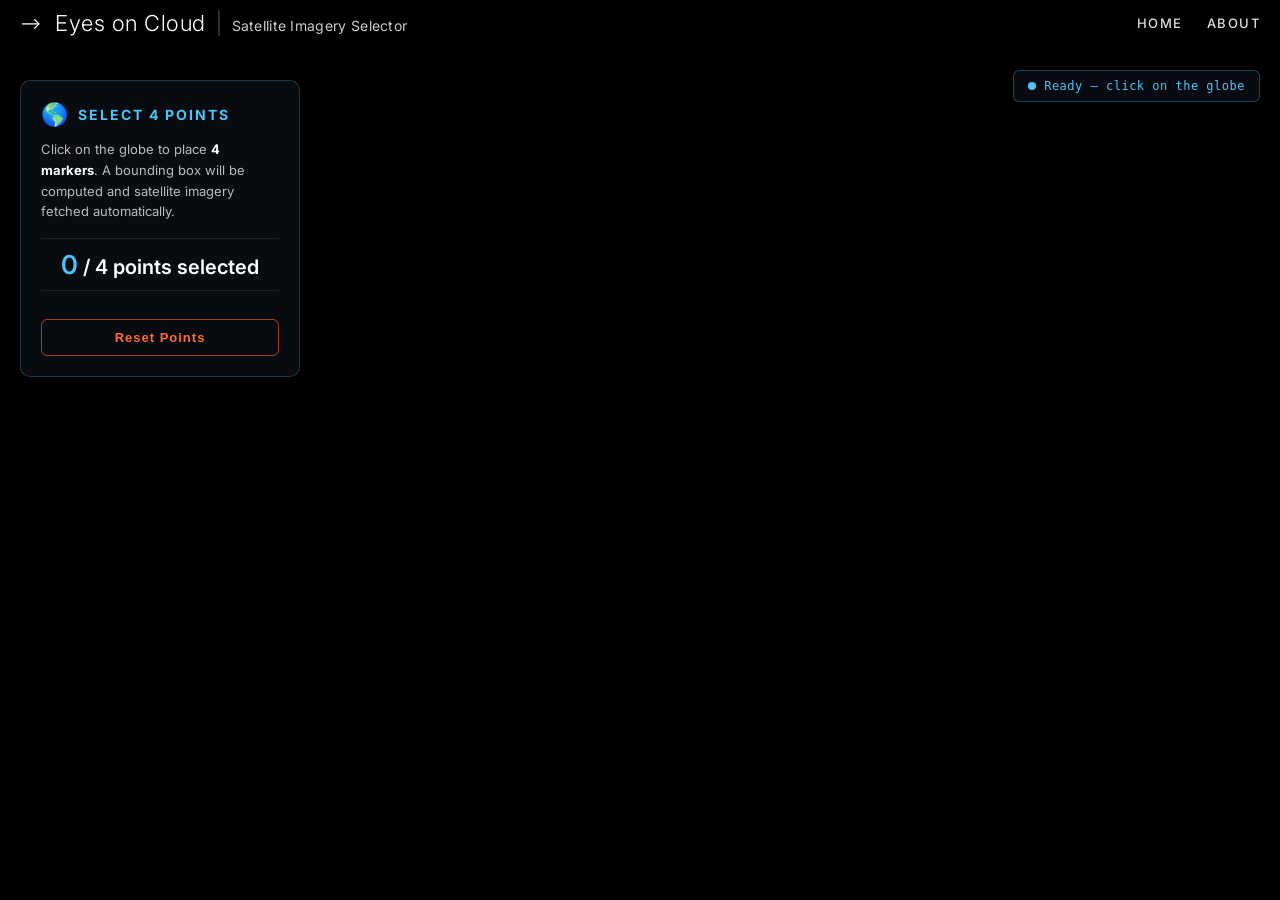
<file: index.html>
<!DOCTYPE html>
<html lang="en">
<head>
    <meta charset="UTF-8">
    <meta name="viewport" content="width=device-width, initial-scale=1.0">
    <title>-Eye on Cloud | Satellite Imagery Selector</title>
    <link rel="stylesheet" href="style.css">
    <link href="https://fonts.googleapis.com/css2?family=Inter:wght@300;400;500;600;700&display=swap" rel="stylesheet">
    <!-- CesiumJS -->
    <script src="https://cesium.com/downloads/cesiumjs/releases/1.124/Build/Cesium/Cesium.js"></script>
    <link href="https://cesium.com/downloads/cesiumjs/releases/1.124/Build/Cesium/Widgets/widgets.css" rel="stylesheet">
</head>
<body>
    <!-- Top Navigation Bar -->
    <header class="top-nav">
        <div class="nav-left">
            <div class="logo-container">
                <div class="nasa-logo">
                    <!-- <svg viewBox="0 0 50 50" width="44" height="44">
                        <circle cx="25" cy="25" r="24" fill="#0B3D91" stroke="#FC3D21" stroke-width="1"/>
                        <!-- <text x="25" y="30" text-anchor="middle" fill="white" font-size="12" font-weight="bold" font-family="Inter">NASA</text> -->
                    </svg> -->
                </div>
                <div class="title-group">
                    <span class="title-main">Eyes on Cloud</span>
                    <span class="title-divider">|</span>
                    <span class="title-sub">Satellite Imagery Selector</span>
                </div>
            </div>
        </div>
        <div class="nav-right">
            <a href="#" class="nav-link">HOME</a>
            <a href="#" class="nav-link">ABOUT</a>
        </div>
    </header>

    <!-- Instructions Panel -->
    <div class="instructions-panel" id="instructionsPanel">
        <div class="instructions-header">
            <span class="instructions-icon">&#127758;</span>
            <span class="instructions-title">SELECT 4 POINTS</span>
        </div>
        <p class="instructions-text">Click on the globe to place <strong>4 markers</strong>. A bounding box will be computed and satellite imagery fetched automatically.</p>
        <div class="points-counter">
            <span id="pointCount">0</span> / 4 points selected
        </div>
        <div class="points-list" id="pointsList"></div>
        <button class="reset-btn" id="resetBtn">Reset Points</button>
    </div>

    <!-- Status Badge -->
    <div class="status-badge" id="statusBadge">
        <span class="status-dot"></span>
        <span id="statusText">Ready — click on the globe</span>
    </div>

    <!-- Bounding Box Info -->
    <div class="bbox-panel hidden" id="bboxPanel">
        <div class="bbox-title">BOUNDING BOX</div>
        <div class="bbox-row"><span>North:</span> <span id="bboxNorth">—</span></div>
        <div class="bbox-row"><span>South:</span> <span id="bboxSouth">—</span></div>
        <div class="bbox-row"><span>East:</span>  <span id="bboxEast">—</span></div>
        <div class="bbox-row"><span>West:</span>  <span id="bboxWest">—</span></div>
    </div>

    <!-- Loading Overlay -->
    <div id="loading-overlay" class="hidden">
        <div class="loading-spinner"></div>
        <div class="loading-text">Fetching Satellite Imagery...</div>
        <div class="loading-layer" id="loadingLayer"></div>
    </div>

    <!-- CesiumJS Container -->
    <div id="cesiumContainer"></div>

    <script src="app.js"></script>
</body>
</html>
</file>
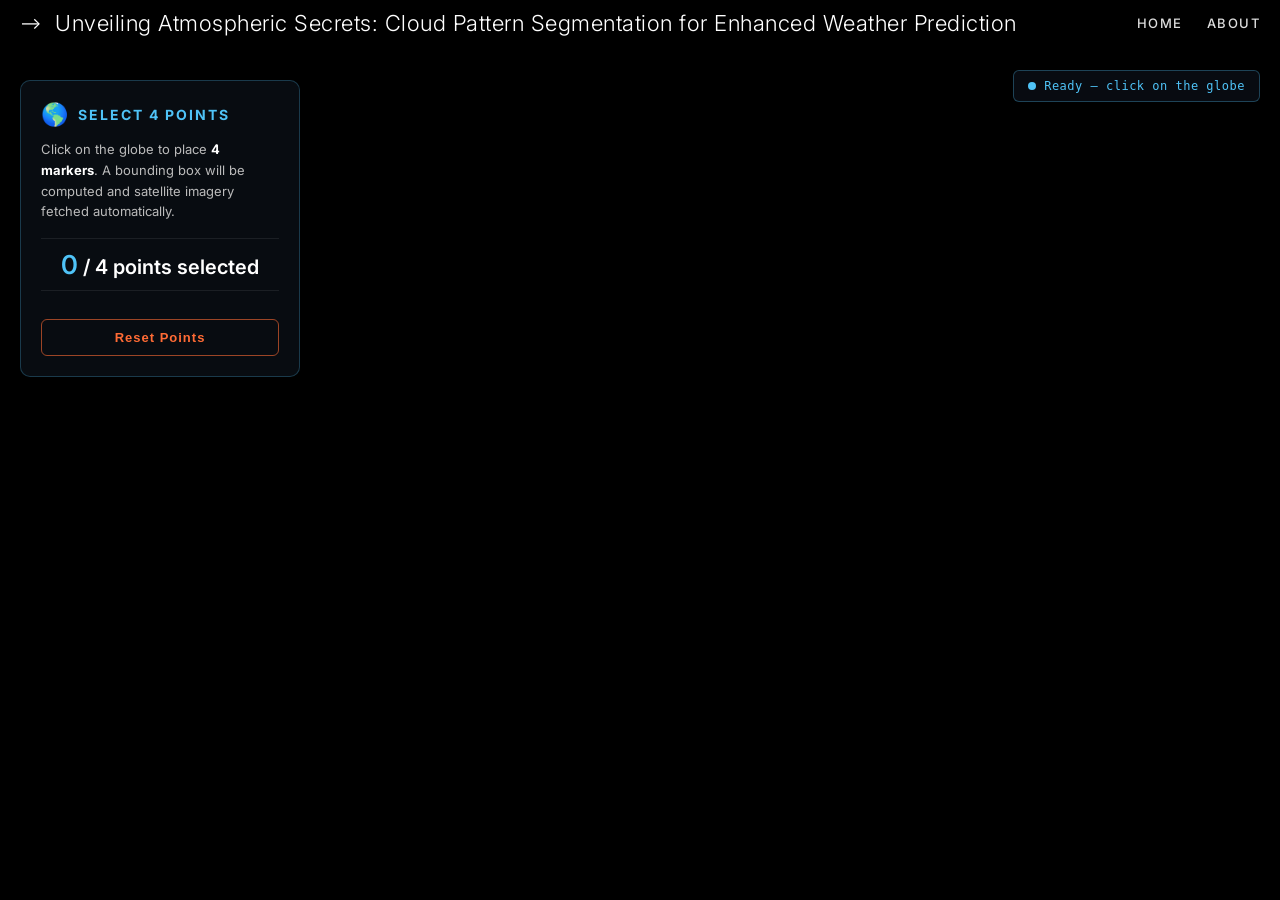
<file: frontend/index.html>
<!DOCTYPE html>
<html lang="en">
<head>
    <meta charset="UTF-8">
    <meta name="viewport" content="width=device-width, initial-scale=1.0">
    <title>Unveiling Atmospheric Secrets: Cloud Pattern Segmentation for Enhanced Weather Prediction</title>
    <link rel="stylesheet" href="style.css">
    <link href="https://fonts.googleapis.com/css2?family=Inter:wght@300;400;500;600;700&display=swap" rel="stylesheet">
    <!-- CesiumJS -->
    <script src="https://cesium.com/downloads/cesiumjs/releases/1.124/Build/Cesium/Cesium.js"></script>
    <link href="https://cesium.com/downloads/cesiumjs/releases/1.124/Build/Cesium/Widgets/widgets.css" rel="stylesheet">
</head>
<body>
    <!-- Top Navigation Bar -->
    <header class="top-nav">
        <div class="nav-left">
            <div class="logo-container">
                <div class="nasa-logo">
                    <!-- <svg viewBox="0 0 50 50" width="44" height="44">
                        <circle cx="25" cy="25" r="24" fill="#0B3D91" stroke="#FC3D21" stroke-width="1"/>
                        <!-- <text x="25" y="30" text-anchor="middle" fill="white" font-size="12" font-weight="bold" font-family="Inter">NASA</text> -->
                    </svg> -->
                </div>
                <div class="title-group">
                    <span class="title-main">Unveiling Atmospheric Secrets: Cloud Pattern Segmentation for Enhanced Weather Prediction</span>
                </div>
            </div>
        </div>
        <div class="nav-right">
            <a href="#" class="nav-link">HOME</a>
            <a href="#" class="nav-link">ABOUT</a>
        </div>
    </header>

    <!-- Instructions Panel -->
    <div class="instructions-panel" id="instructionsPanel">
        <div class="instructions-header">
            <span class="instructions-icon">&#127758;</span>
            <span class="instructions-title">SELECT 4 POINTS</span>
        </div>
        <p class="instructions-text">Click on the globe to place <strong>4 markers</strong>. A bounding box will be computed and satellite imagery fetched automatically.</p>
        <div class="points-counter">
            <span id="pointCount">0</span> / 4 points selected
        </div>
        <div class="points-list" id="pointsList"></div>
        <button class="reset-btn" id="resetBtn">Reset Points</button>
    </div>

    <!-- Status Badge -->
    <div class="status-badge" id="statusBadge">
        <span class="status-dot"></span>
        <span id="statusText">Ready — click on the globe</span>
    </div>

    <!-- Bounding Box Info -->
    <div class="bbox-panel hidden" id="bboxPanel">
        <div class="bbox-title">BOUNDING BOX</div>
        <div class="bbox-row"><span>North:</span> <span id="bboxNorth">—</span></div>
        <div class="bbox-row"><span>South:</span> <span id="bboxSouth">—</span></div>
        <div class="bbox-row"><span>East:</span>  <span id="bboxEast">—</span></div>
        <div class="bbox-row"><span>West:</span>  <span id="bboxWest">—</span></div>
    </div>

    <!-- Weather Forecast Results Panel -->
    <div class="results-panel hidden" id="resultsPanel">
        <div class="results-header">
            <span class="results-icon">&#9729;</span>
            <span class="results-title">WEATHER ANALYSIS</span>
            <button class="results-close" id="resultsCloseBtn">&times;</button>
        </div>
        <div id="resultsContent">
            <div class="results-loading hidden" id="resultsLoading">
                <div class="loading-spinner small"></div>
                <span>Analyzing cloud patterns...</span>
            </div>
            <div id="resultsBody"></div>
        </div>
    </div>

    <!-- Loading Overlay -->
    <div id="loading-overlay" class="hidden">
        <div class="loading-spinner"></div>
        <div class="loading-text">Fetching Satellite Imagery...</div>
        <div class="loading-layer" id="loadingLayer"></div>
    </div>

    <!-- CesiumJS Container -->
    <div id="cesiumContainer"></div>

    <script src="app.js"></script>
</body>
</html>
</file>
<file: style.css>
/* ========================================
   Eyes on the Earth — CesiumJS Styles
======================================== */

* {
    margin: 0;
    padding: 0;
    box-sizing: border-box;
}

body {
    font-family: 'Inter', -apple-system, BlinkMacSystemFont, sans-serif;
    background: #000;
    color: #fff;
    overflow: hidden;
    width: 100vw;
    height: 100vh;
}

a {
    text-decoration: none;
    color: inherit;
}

/* ========================================
   Cesium Container
======================================== */
#cesiumContainer {
    position: fixed;
    top: 0; left: 0;
    width: 100%; height: 100%;
    z-index: 1;
}

/* Hide Cesium default credits / toolbar clutter */
.cesium-viewer-bottom {
    display: none !important;
}

/* ========================================
   Top Navigation
======================================== */
.top-nav {
    position: fixed;
    top: 0; left: 0; right: 0;
    display: flex;
    justify-content: space-between;
    align-items: center;
    padding: 10px 20px;
    z-index: 100;
    background: linear-gradient(180deg, rgba(0,0,0,0.7) 0%, transparent 100%);
    pointer-events: none;
}

.top-nav * {
    pointer-events: auto;
}

.nav-left {
    display: flex;
    align-items: center;
}

.logo-container {
    display: flex;
    align-items: center;
    gap: 14px;
}

.nasa-logo svg {
    filter: drop-shadow(0 0 8px rgba(11,61,145,0.5));
}

.title-group {
    display: flex;
    align-items: baseline;
    gap: 10px;
}

.title-main {
    font-size: 22px;
    font-weight: 300;
    letter-spacing: 0.5px;
}

.title-divider {
    color: #666;
    font-weight: 200;
    font-size: 22px;
}

.title-sub {
    font-size: 14px;
    font-weight: 400;
    color: #ccc;
    letter-spacing: 0.3px;
}

.nav-right {
    display: flex;
    align-items: center;
    gap: 24px;
}

.nav-link {
    font-size: 13px;
    font-weight: 500;
    letter-spacing: 1.5px;
    color: #ddd;
    transition: color 0.2s;
    cursor: pointer;
}

.nav-link:hover {
    color: #fff;
}

/* ========================================
   Instructions Panel (Left Side)
======================================== */
.instructions-panel {
    position: fixed;
    top: 80px;
    left: 20px;
    z-index: 100;
    background: rgba(10, 14, 20, 0.88);
    border: 1px solid rgba(79, 195, 247, 0.25);
    border-radius: 10px;
    padding: 20px;
    width: 280px;
    backdrop-filter: blur(14px);
    box-shadow: 0 8px 32px rgba(0,0,0,0.5);
}

.instructions-header {
    display: flex;
    align-items: center;
    gap: 10px;
    margin-bottom: 12px;
}

.instructions-icon {
    font-size: 22px;
}

.instructions-title {
    font-size: 14px;
    font-weight: 700;
    letter-spacing: 2px;
    color: #4FC3F7;
}

.instructions-text {
    font-size: 13px;
    color: #bbb;
    line-height: 1.6;
    margin-bottom: 16px;
}

.instructions-text strong {
    color: #fff;
}

.points-counter {
    font-size: 20px;
    font-weight: 600;
    color: #fff;
    text-align: center;
    padding: 10px 0;
    border-top: 1px solid rgba(255,255,255,0.08);
    border-bottom: 1px solid rgba(255,255,255,0.08);
    margin-bottom: 12px;
}

#pointCount {
    color: #4FC3F7;
    font-size: 26px;
}

.points-list {
    display: flex;
    flex-direction: column;
    gap: 6px;
    margin-bottom: 16px;
    max-height: 160px;
    overflow-y: auto;
}

.point-item {
    display: flex;
    align-items: center;
    gap: 8px;
    font-size: 12px;
    color: #ccc;
    padding: 6px 10px;
    background: rgba(255,255,255,0.04);
    border-radius: 6px;
    font-family: 'JetBrains Mono', monospace, 'Courier New';
}

.point-item .point-num {
    background: #4FC3F7;
    color: #000;
    width: 20px;
    height: 20px;
    border-radius: 50%;
    display: flex;
    align-items: center;
    justify-content: center;
    font-weight: 700;
    font-size: 11px;
    flex-shrink: 0;
}

.reset-btn {
    width: 100%;
    padding: 10px;
    background: transparent;
    border: 1.5px solid rgba(255, 107, 53, 0.6);
    color: #FF6B35;
    font-size: 13px;
    font-weight: 600;
    letter-spacing: 1px;
    cursor: pointer;
    border-radius: 6px;
    transition: all 0.2s;
}

.reset-btn:hover {
    background: rgba(255, 107, 53, 0.12);
    border-color: #FF6B35;
}

/* ========================================
   Status Badge (Top Right)
======================================== */
.status-badge {
    position: fixed;
    top: 70px;
    right: 20px;
    z-index: 100;
    display: flex;
    align-items: center;
    gap: 8px;
    background: rgba(10, 14, 20, 0.85);
    border: 1px solid rgba(79,195,247,0.3);
    border-radius: 6px;
    padding: 8px 14px;
    font-size: 12px;
    color: #4FC3F7;
    letter-spacing: 0.5px;
    font-family: monospace;
    backdrop-filter: blur(8px);
}

.status-dot {
    width: 8px;
    height: 8px;
    border-radius: 50%;
    background: #4FC3F7;
    animation: status-pulse 2s ease-in-out infinite;
}

.status-badge.error .status-dot {
    background: #FF6B35;
}

.status-badge.error {
    border-color: rgba(255,107,53,0.3);
    color: #FF6B35;
}

.status-badge.success .status-dot {
    background: #81C784;
}

.status-badge.success {
    border-color: rgba(129,199,132,0.3);
    color: #81C784;
}

@keyframes status-pulse {
    0%, 100% { opacity: 1; }
    50% { opacity: 0.3; }
}

/* ========================================
   Bounding Box Panel (Bottom Right)
======================================== */
.bbox-panel {
    position: fixed;
    bottom: 30px;
    right: 20px;
    z-index: 100;
    background: rgba(10, 14, 20, 0.88);
    border: 1px solid rgba(79,195,247,0.25);
    border-radius: 10px;
    padding: 16px 20px;
    width: 220px;
    backdrop-filter: blur(14px);
    box-shadow: 0 8px 32px rgba(0,0,0,0.5);
    transition: opacity 0.3s, transform 0.3s;
}

.bbox-panel.hidden {
    opacity: 0;
    pointer-events: none;
    transform: translateY(10px);
}

.bbox-title {
    font-size: 12px;
    font-weight: 700;
    letter-spacing: 2px;
    color: #FF6B35;
    margin-bottom: 12px;
}

.bbox-row {
    display: flex;
    justify-content: space-between;
    font-size: 13px;
    padding: 4px 0;
    border-bottom: 1px solid rgba(255,255,255,0.05);
}

.bbox-row span:first-child {
    color: #888;
    font-weight: 500;
}

.bbox-row span:last-child {
    color: #fff;
    font-family: monospace;
}

/* ========================================
   Loading Overlay
======================================== */
#loading-overlay {
    position: fixed;
    top: 0; left: 0;
    width: 100%; height: 100%;
    display: flex;
    flex-direction: column;
    align-items: center;
    justify-content: center;
    z-index: 200;
    background: rgba(0, 0, 0, 0.6);
    backdrop-filter: blur(4px);
    transition: opacity 0.6s ease;
    pointer-events: none;
}

#loading-overlay.hidden {
    opacity: 0;
}

.loading-spinner {
    width: 48px;
    height: 48px;
    border: 3px solid rgba(255,255,255,0.15);
    border-top-color: #4FC3F7;
    border-radius: 50%;
    animation: spin 1s linear infinite;
    margin-bottom: 18px;
}

@keyframes spin {
    to { transform: rotate(360deg); }
}

.loading-text {
    font-size: 14px;
    font-weight: 400;
    color: #ccc;
    letter-spacing: 0.5px;
}

.loading-layer {
    font-size: 11px;
    font-family: monospace;
    color: #4FC3F7;
    margin-top: 6px;
    opacity: 0.7;
}

/* ========================================
   Responsive
======================================== */
@media (max-width: 900px) {
    .title-sub, .title-divider {
        display: none;
    }
    .instructions-panel {
        width: 240px;
        padding: 14px;
    }
}

@media (max-width: 600px) {
    .nav-link {
        display: none;
    }
    .instructions-panel {
        top: auto;
        bottom: 10px;
        left: 10px;
        right: 10px;
        width: auto;
    }
    .bbox-panel {
        right: 10px;
        bottom: 200px;
    }
}
</file>
<file: frontend/style.css>
/* ========================================
   Eyes on the Earth — CesiumJS Styles
======================================== */

* {
    margin: 0;
    padding: 0;
    box-sizing: border-box;
}

body {
    font-family: 'Inter', -apple-system, BlinkMacSystemFont, sans-serif;
    background: #000;
    color: #fff;
    overflow: hidden;
    width: 100vw;
    height: 100vh;
}

a {
    text-decoration: none;
    color: inherit;
}

/* ========================================
   Cesium Container
======================================== */
#cesiumContainer {
    position: fixed;
    top: 0; left: 0;
    width: 100%; height: 100%;
    z-index: 1;
}

/* Hide Cesium default credits / toolbar clutter */
.cesium-viewer-bottom {
    display: none !important;
}

/* ========================================
   Top Navigation
======================================== */
.top-nav {
    position: fixed;
    top: 0; left: 0; right: 0;
    display: flex;
    justify-content: space-between;
    align-items: center;
    padding: 10px 20px;
    z-index: 100;
    background: linear-gradient(180deg, rgba(0,0,0,0.7) 0%, transparent 100%);
    pointer-events: none;
}

.top-nav * {
    pointer-events: auto;
}

.nav-left {
    display: flex;
    align-items: center;
}

.logo-container {
    display: flex;
    align-items: center;
    gap: 14px;
}

.nasa-logo svg {
    filter: drop-shadow(0 0 8px rgba(11,61,145,0.5));
}

.title-group {
    display: flex;
    align-items: baseline;
    gap: 10px;
}

.title-main {
    font-size: 22px;
    font-weight: 300;
    letter-spacing: 0.5px;
}

.title-divider {
    color: #666;
    font-weight: 200;
    font-size: 22px;
}

.title-sub {
    font-size: 14px;
    font-weight: 400;
    color: #ccc;
    letter-spacing: 0.3px;
}

.nav-right {
    display: flex;
    align-items: center;
    gap: 24px;
}

.nav-link {
    font-size: 13px;
    font-weight: 500;
    letter-spacing: 1.5px;
    color: #ddd;
    transition: color 0.2s;
    cursor: pointer;
}

.nav-link:hover {
    color: #fff;
}

/* ========================================
   Instructions Panel (Left Side)
======================================== */
.instructions-panel {
    position: fixed;
    top: 80px;
    left: 20px;
    z-index: 100;
    background: rgba(10, 14, 20, 0.88);
    border: 1px solid rgba(79, 195, 247, 0.25);
    border-radius: 10px;
    padding: 20px;
    width: 280px;
    backdrop-filter: blur(14px);
    box-shadow: 0 8px 32px rgba(0,0,0,0.5);
}

.instructions-header {
    display: flex;
    align-items: center;
    gap: 10px;
    margin-bottom: 12px;
}

.instructions-icon {
    font-size: 22px;
}

.instructions-title {
    font-size: 14px;
    font-weight: 700;
    letter-spacing: 2px;
    color: #4FC3F7;
}

.instructions-text {
    font-size: 13px;
    color: #bbb;
    line-height: 1.6;
    margin-bottom: 16px;
}

.instructions-text strong {
    color: #fff;
}

.points-counter {
    font-size: 20px;
    font-weight: 600;
    color: #fff;
    text-align: center;
    padding: 10px 0;
    border-top: 1px solid rgba(255,255,255,0.08);
    border-bottom: 1px solid rgba(255,255,255,0.08);
    margin-bottom: 12px;
}

#pointCount {
    color: #4FC3F7;
    font-size: 26px;
}

.points-list {
    display: flex;
    flex-direction: column;
    gap: 6px;
    margin-bottom: 16px;
    max-height: 160px;
    overflow-y: auto;
}

.point-item {
    display: flex;
    align-items: center;
    gap: 8px;
    font-size: 12px;
    color: #ccc;
    padding: 6px 10px;
    background: rgba(255,255,255,0.04);
    border-radius: 6px;
    font-family: 'JetBrains Mono', monospace, 'Courier New';
}

.point-item .point-num {
    background: #4FC3F7;
    color: #000;
    width: 20px;
    height: 20px;
    border-radius: 50%;
    display: flex;
    align-items: center;
    justify-content: center;
    font-weight: 700;
    font-size: 11px;
    flex-shrink: 0;
}

.reset-btn {
    width: 100%;
    padding: 10px;
    background: transparent;
    border: 1.5px solid rgba(255, 107, 53, 0.6);
    color: #FF6B35;
    font-size: 13px;
    font-weight: 600;
    letter-spacing: 1px;
    cursor: pointer;
    border-radius: 6px;
    transition: all 0.2s;
}

.reset-btn:hover {
    background: rgba(255, 107, 53, 0.12);
    border-color: #FF6B35;
}

/* ========================================
   Status Badge (Top Right)
======================================== */
.status-badge {
    position: fixed;
    top: 70px;
    right: 20px;
    z-index: 100;
    display: flex;
    align-items: center;
    gap: 8px;
    background: rgba(10, 14, 20, 0.85);
    border: 1px solid rgba(79,195,247,0.3);
    border-radius: 6px;
    padding: 8px 14px;
    font-size: 12px;
    color: #4FC3F7;
    letter-spacing: 0.5px;
    font-family: monospace;
    backdrop-filter: blur(8px);
}

.status-dot {
    width: 8px;
    height: 8px;
    border-radius: 50%;
    background: #4FC3F7;
    animation: status-pulse 2s ease-in-out infinite;
}

.status-badge.error .status-dot {
    background: #FF6B35;
}

.status-badge.error {
    border-color: rgba(255,107,53,0.3);
    color: #FF6B35;
}

.status-badge.success .status-dot {
    background: #81C784;
}

.status-badge.success {
    border-color: rgba(129,199,132,0.3);
    color: #81C784;
}

@keyframes status-pulse {
    0%, 100% { opacity: 1; }
    50% { opacity: 0.3; }
}

/* ========================================
   Bounding Box Panel (Bottom Right)
======================================== */
.bbox-panel {
    position: fixed;
    bottom: 30px;
    right: 20px;
    z-index: 100;
    background: rgba(10, 14, 20, 0.88);
    border: 1px solid rgba(79,195,247,0.25);
    border-radius: 10px;
    padding: 16px 20px;
    width: 220px;
    backdrop-filter: blur(14px);
    box-shadow: 0 8px 32px rgba(0,0,0,0.5);
    transition: opacity 0.3s, transform 0.3s;
}

.bbox-panel.hidden {
    opacity: 0;
    pointer-events: none;
    transform: translateY(10px);
}

.bbox-title {
    font-size: 12px;
    font-weight: 700;
    letter-spacing: 2px;
    color: #FF6B35;
    margin-bottom: 12px;
}

.bbox-row {
    display: flex;
    justify-content: space-between;
    font-size: 13px;
    padding: 4px 0;
    border-bottom: 1px solid rgba(255,255,255,0.05);
}

.bbox-row span:first-child {
    color: #888;
    font-weight: 500;
}

.bbox-row span:last-child {
    color: #fff;
    font-family: monospace;
}

/* ========================================
   Loading Overlay
======================================== */
#loading-overlay {
    position: fixed;
    top: 0; left: 0;
    width: 100%; height: 100%;
    display: flex;
    flex-direction: column;
    align-items: center;
    justify-content: center;
    z-index: 200;
    background: rgba(0, 0, 0, 0.6);
    backdrop-filter: blur(4px);
    transition: opacity 0.6s ease;
    pointer-events: none;
}

#loading-overlay.hidden {
    opacity: 0;
}

.loading-spinner {
    width: 48px;
    height: 48px;
    border: 3px solid rgba(255,255,255,0.15);
    border-top-color: #4FC3F7;
    border-radius: 50%;
    animation: spin 1s linear infinite;
    margin-bottom: 18px;
}

@keyframes spin {
    to { transform: rotate(360deg); }
}

.loading-text {
    font-size: 14px;
    font-weight: 400;
    color: #ccc;
    letter-spacing: 0.5px;
}

.loading-layer {
    font-size: 11px;
    font-family: monospace;
    color: #4FC3F7;
    margin-top: 6px;
    opacity: 0.7;
}

/* ========================================
   Weather Results Panel
======================================== */
.results-panel {
    position: fixed;
    top: 80px;
    right: 20px;
    z-index: 100;
    background: rgba(10, 14, 20, 0.92);
    border: 1px solid rgba(129,199,132,0.3);
    border-radius: 10px;
    padding: 20px;
    width: 360px;
    max-height: calc(100vh - 120px);
    overflow-y: auto;
    backdrop-filter: blur(14px);
    box-shadow: 0 8px 32px rgba(0,0,0,0.5);
    transition: opacity 0.3s, transform 0.3s;
}

.results-panel.hidden {
    opacity: 0;
    pointer-events: none;
    transform: translateX(20px);
}

.results-header {
    display: flex;
    align-items: center;
    gap: 10px;
    margin-bottom: 16px;
}

.results-icon {
    font-size: 22px;
}

.results-title {
    font-size: 14px;
    font-weight: 700;
    letter-spacing: 2px;
    color: #81C784;
    flex: 1;
}

.results-close {
    background: none;
    border: none;
    color: #888;
    font-size: 22px;
    cursor: pointer;
    padding: 0 4px;
    line-height: 1;
}

.results-close:hover {
    color: #fff;
}

.results-loading {
    display: flex;
    align-items: center;
    gap: 12px;
    padding: 16px 0;
    color: #aaa;
    font-size: 13px;
}

.results-loading.hidden {
    display: none;
}

.loading-spinner.small {
    width: 24px;
    height: 24px;
    border-width: 2px;
    margin-bottom: 0;
    flex-shrink: 0;
}

.cloud-type-card {
    background: rgba(255,255,255,0.04);
    border: 1px solid rgba(255,255,255,0.08);
    border-radius: 8px;
    padding: 12px;
    margin-bottom: 10px;
}

.cloud-type-card.detected {
    border-color: rgba(79,195,247,0.3);
    background: rgba(79,195,247,0.06);
}

.cloud-type-header {
    display: flex;
    justify-content: space-between;
    align-items: center;
    margin-bottom: 8px;
}

.cloud-type-name {
    font-size: 14px;
    font-weight: 600;
    color: #fff;
}

.cloud-type-badge {
    font-size: 10px;
    font-weight: 700;
    letter-spacing: 1px;
    padding: 2px 8px;
    border-radius: 4px;
    text-transform: uppercase;
}

.cloud-type-badge.present {
    background: rgba(129,199,132,0.2);
    color: #81C784;
}

.cloud-type-badge.absent {
    background: rgba(255,255,255,0.06);
    color: #666;
}

.cloud-type-stats {
    display: flex;
    gap: 16px;
    font-size: 12px;
    color: #aaa;
}

.cloud-type-stats span {
    display: flex;
    align-items: center;
    gap: 4px;
}

.cloud-type-stats .label {
    color: #666;
}

.coverage-bar {
    height: 4px;
    background: rgba(255,255,255,0.08);
    border-radius: 2px;
    margin-top: 8px;
    overflow: hidden;
}

.coverage-bar-fill {
    height: 100%;
    background: #4FC3F7;
    border-radius: 2px;
    transition: width 0.5s ease;
}

.weather-analysis-section {
    margin-top: 16px;
    padding-top: 16px;
    border-top: 1px solid rgba(255,255,255,0.08);
}

.weather-analysis-title {
    font-size: 12px;
    font-weight: 700;
    letter-spacing: 2px;
    color: #FF6B35;
    margin-bottom: 10px;
}

.weather-analysis-text {
    font-size: 13px;
    color: #ccc;
    line-height: 1.7;
    white-space: pre-wrap;
}

.results-error {
    color: #FF6B35;
    font-size: 13px;
    padding: 12px;
    background: rgba(255,107,53,0.08);
    border-radius: 6px;
    border: 1px solid rgba(255,107,53,0.2);
}

.detected-summary {
    font-size: 13px;
    color: #81C784;
    margin-bottom: 14px;
    padding: 10px 12px;
    background: rgba(129,199,132,0.08);
    border-radius: 6px;
    border: 1px solid rgba(129,199,132,0.15);
}

/* ========================================
   Segmentation Overlay
======================================== */
.overlay-section {
    margin-bottom: 16px;
    padding-bottom: 12px;
    border-bottom: 1px solid rgba(255,255,255,0.08);
}

.overlay-title {
    font-size: 11px;
    font-weight: 700;
    letter-spacing: 2px;
    color: #4FC3F7;
    margin-bottom: 8px;
}

.overlay-image {
    width: 100%;
    border-radius: 6px;
    border: 1px solid rgba(255,255,255,0.1);
}

.overlay-legend {
    display: flex;
    flex-wrap: wrap;
    gap: 10px;
    margin-top: 8px;
}

.legend-item {
    display: flex;
    align-items: center;
    gap: 5px;
    font-size: 11px;
    color: #ccc;
}

.legend-swatch {
    width: 12px;
    height: 12px;
    border-radius: 2px;
    display: inline-block;
    flex-shrink: 0;
}

/* ========================================
   Responsive
======================================== */
@media (max-width: 900px) {
    .title-sub, .title-divider {
        display: none;
    }
    .instructions-panel {
        width: 240px;
        padding: 14px;
    }
}

@media (max-width: 600px) {
    .nav-link {
        display: none;
    }
    .instructions-panel {
        top: auto;
        bottom: 10px;
        left: 10px;
        right: 10px;
        width: auto;
    }
    .bbox-panel {
        right: 10px;
        bottom: 200px;
    }
}
</file>
